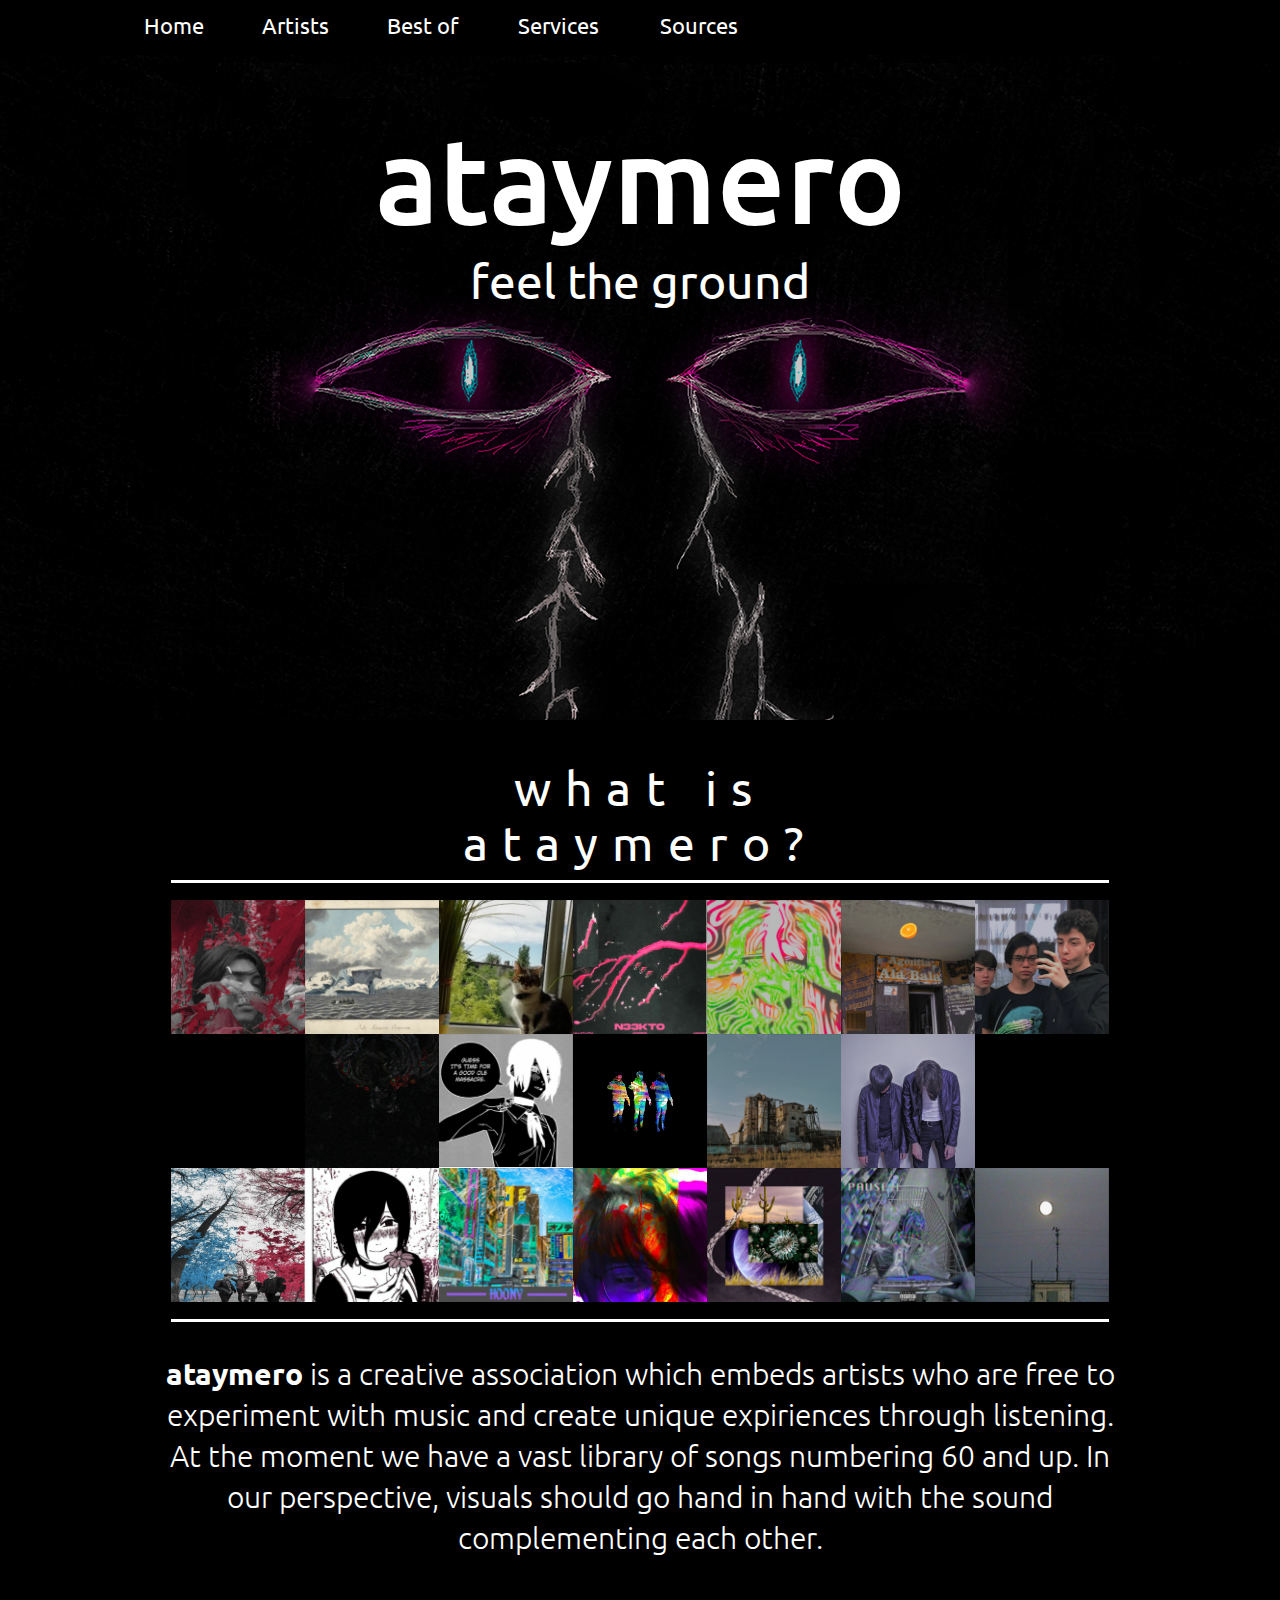
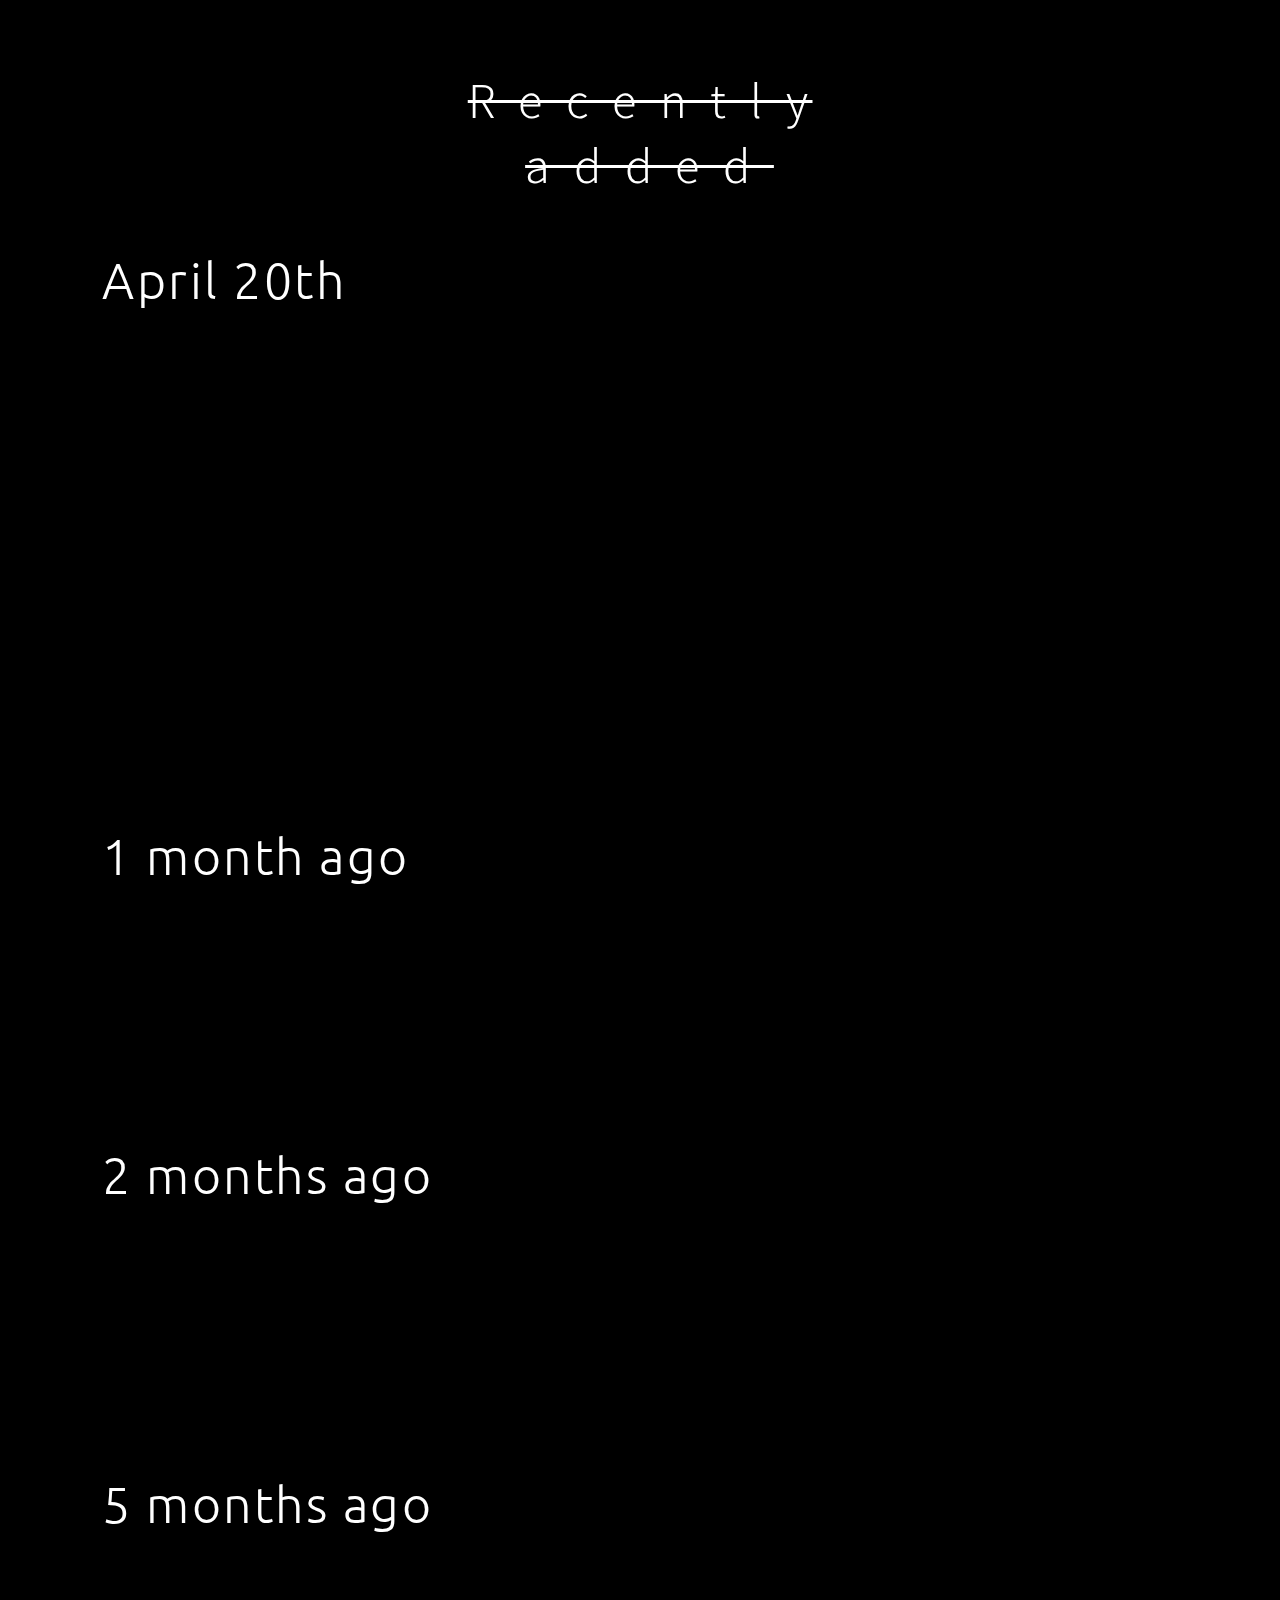
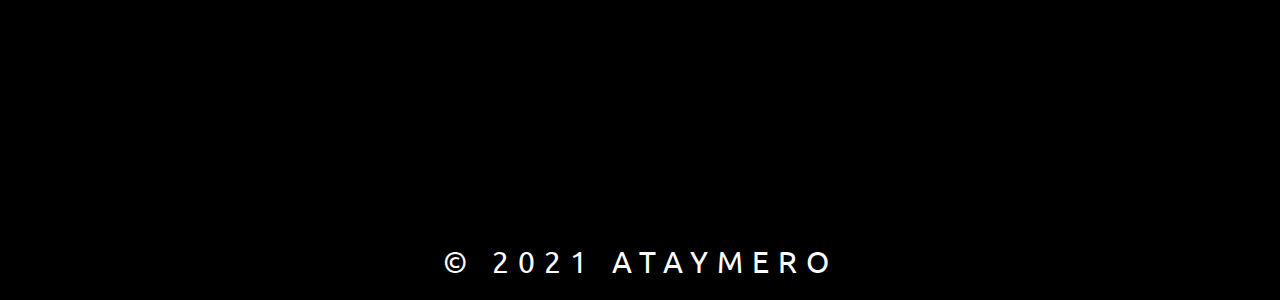
<file: index.html>
<!DOCTYPE html>
<html lang="en">
<head>
    <meta charset="UTF-8">
    <meta http-equiv="X-UA-Compatible" content="IE=edge">
    <meta name="viewport" content="width=device-width, initial-scale=1.0">
    <link rel="stylesheet" href="reset.css">
    <link rel="stylesheet" href="frumos.css">
    <link rel="preconnect" href="https://fonts.gstatic.com">
    <link href="https://fonts.googleapis.com/css2?family=Ubuntu:wght@400;500;700&display=swap" rel="stylesheet">
    <link href="https://fonts.googleapis.com/css2?family=Assistant:wght@300&display=swap" rel="stylesheet">
    <link rel="preconnect" href="https://fonts.gstatic.com">
    <link href="https://fonts.googleapis.com/css2?family=Ubuntu:wght@300&display=swap" rel="stylesheet">
    <title>ataymero - home</title>
</head>
<body>
    <div class="container">
        <img src="Images/atymero site.png" alt="" class="background">
        <div id="topbar">
        <ul class="nav-list">
            <li class="element"><a href="index.html">Home</a></li>
            <li class="element"><a href="artists.html">Artists</a></li>
            <li class="element"><a href="bestof.html">Best of</a></li>
            <li class="element"><a href="services.html">Services</a></li>
            <li class="element"><a href="sources.html">Sources</a></li>
        </ul>
        </div>
        <h1 class="ataymero"><a target="_blank" href="https://ataymero.carrd.co">ataymero</a></h1>
        <h2 class="ataymero" id="ground">feel the ground</h2>
    </div>
    <h2 id="what">
        <pre>
what is
ataymero?
        </pre>
    </h2>
    <div class="container2">
        <table class="colaj" border="3">
            <tr>
                <td><img src="Images/colaj/caramen.jpg" alt="" style="width: 134px; height: 134px;"></td>
                <td><img src="Images/colaj/ice.png" alt="" width="134px" height="134px"></td>
                <td><img src="Images/colaj/murka.png" alt="" width="134px" height="134px"></td>
                <td><img src="Images/colaj/nikto.png" alt="" width="134px" height="134px"></td>
                <td><img src="Images/colaj/stutter.png" alt="" width="134px" height="134px"> </td>
                <td><img src="Images/colaj/alabala.png" alt="" width="134px" height="134px"></td>
                <td><img src="Images/colaj/pup.jpg" alt="" style="width: 134px; height: 134px;"></td>
            </tr>
            <tr>
                <td></td>
                <td><img src="Images/colaj/manus.png" alt="" width="134px" height="134px"></td>
                <td><img src="Images/colaj/gruesome.png" alt="" width="134px" height="134px"></td>
                <td><img src="Images/colaj/3.jpg" alt="" width="134px" height="134px"></td>
                <td><img src="Images/colaj/cross.png" alt="" width="134px" height="134px"></td>
                <td><img src="Images/colaj/castles.png" alt="" width="134px" height="134px"></td>
                <td></td>
            </tr>
            <tr>
                <td><img src="Images/colaj/bluered.png" alt="" style="width: 134px; height: 134px; "></td>
                <td><img src="Images/colaj/tea.png" alt="" width="134px" height="134px"></td>
                <td><img src="Images/colaj/tokyo.png" alt="" width="134px" height="134px"></td>
                <td><img src="Images/colaj/witness.png" alt="" width="134px" height="134px"></td>
                <td><img src="Images/colaj/2004.png" alt="" width="134px" height="134px"></td>
                <td><img src="Images/colaj/shop.png" alt="" width="134px" height="134px"></td>
                <td><img src="Images/colaj/ds.png" alt="" style="width: 134px; height: 134px;"></td>
            </tr>
        </table>
        <p class="text">
            <span>ataymero</span> is a creative association which embeds artists who are free to experiment with music and create unique expiriences through listening. At the moment we have a vast library of songs numbering 60 and up. 
In our perspective, visuals should go hand in hand with the sound complementing each other.
        </p>
    </div>
    <div class="container3">
        <h1 class="recent">Recently added</h1>  
        <h2 class="dates" id="april20">April 20th</h2>
        <div class="stutter"></div>
        <iframe width="100%" height="420px" scrolling="no" frameborder="no" allow="autoplay" src="https://w.soundcloud.com/player/?url=https%3A//api.soundcloud.com/playlists/1245385066&color=%23050505&auto_play=false&hide_related=true&show_comments=true&show_user=true&show_reposts=false&show_teaser=false"></iframe>
        <div style="font-size: 10px; color: #000000;line-break: anywhere;word-break: normal;overflow: hidden;white-space: nowrap;text-overflow: ellipsis; font-family: Interstate,Lucida Grande,Lucida Sans Unicode,Lucida Sans,Garuda,Verdana,Tahoma,sans-serif;font-weight: 100;">
            <a href="https://soundcloud.com/lilitlith" title="LIL LIT LITH" target="_blank" style="color: #000000; text-decoration: none;">LIL LIT LITH</a> 
            <a href="https://soundcloud.com/lilitlith/sets/stutter" title="stutter" target="_blank" style="color: #000000; text-decoration: none;">stutter</a>
        </div>
        <h2 class="dates" id="alabalasong">1 month ago</h2>
        <iframe id="alabala" width="100%" height="166px" scrolling="no" frameborder="no" allow="autoplay" src="https://w.soundcloud.com/player/?url=https%3A//api.soundcloud.com/tracks/1021735723&color=%23050505&auto_play=false&hide_related=true&show_comments=true&show_user=true&show_reposts=false&show_teaser=false"></iframe><div style="font-size: 10px; color: #000000;line-break: anywhere;word-break: normal;overflow: hidden;white-space: nowrap;text-overflow: ellipsis; font-family: Interstate,Lucida Grande,Lucida Sans Unicode,Lucida Sans,Garuda,Verdana,Tahoma,sans-serif;font-weight: 100;"><a href="https://soundcloud.com/werrrz" title="werrz" target="_blank" style="color: #000000; text-decoration: none;"></a>  <a href="https://soundcloud.com/werrrz/ala-bala" title="ala bala" target="_blank" style="color: #000000; text-decoration: none;"></a></div>
        <h2 class="dates" id="month">2 months ago</h2>
        <iframe id="suicide" width="100%" height="166px" scrolling="no" frameborder="no" allow="autoplay" src="https://w.soundcloud.com/player/?url=https%3A//api.soundcloud.com/tracks/998351302&color=%23050505&auto_play=false&hide_related=true&show_comments=true&show_user=true&show_reposts=false&show_teaser=false"></iframe><div style="font-size: 10px; color: #000000;line-break: anywhere;word-break: normal;overflow: hidden;white-space: nowrap;text-overflow: ellipsis; font-family: Interstate,Lucida Grande,Lucida Sans Unicode,Lucida Sans,Garuda,Verdana,Tahoma,sans-serif;font-weight: 100;"><a href="https://soundcloud.com/lilitlith" title="LIL LIT LITH" target="_blank" style="color: #000000; text-decoration: none;"></a>  <a href="https://soundcloud.com/lilitlith/that-time-i-was-the-witness" title="that time I was the witness" target="_blank" style="color: #000000; text-decoration: none;"></a></div>    
        <h2 class="dates" id="okn2004">5 months ago</h2>
        <iframe id="hoony" width="100%" height="166" scrolling="no" frameborder="no" allow="autoplay" src="https://w.soundcloud.com/player/?url=https%3A//api.soundcloud.com/tracks/936707239&color=%23050505&auto_play=false&hide_related=true&show_comments=true&show_user=true&show_reposts=false&show_teaser=false"></iframe><div style="font-size: 10px; color: #000000;line-break: anywhere;word-break: normal;overflow: hidden;white-space: nowrap;text-overflow: ellipsis; font-family: Interstate,Lucida Grande,Lucida Sans Unicode,Lucida Sans,Garuda,Verdana,Tahoma,sans-serif;font-weight: 100;"><a href="https://soundcloud.com/hoonyb" title="hoony okn" target="_blank" style="color: #000000; text-decoration: none;"></a> <a href="https://soundcloud.com/hoonyb/2004a" title="2004" target="_blank" style="color: #cccccc; text-decoration: none;"></a></div>
    </div>
    <h2 class="copyright">© 2021 ATAYMERO</h2>
</body>
</html>
</file>
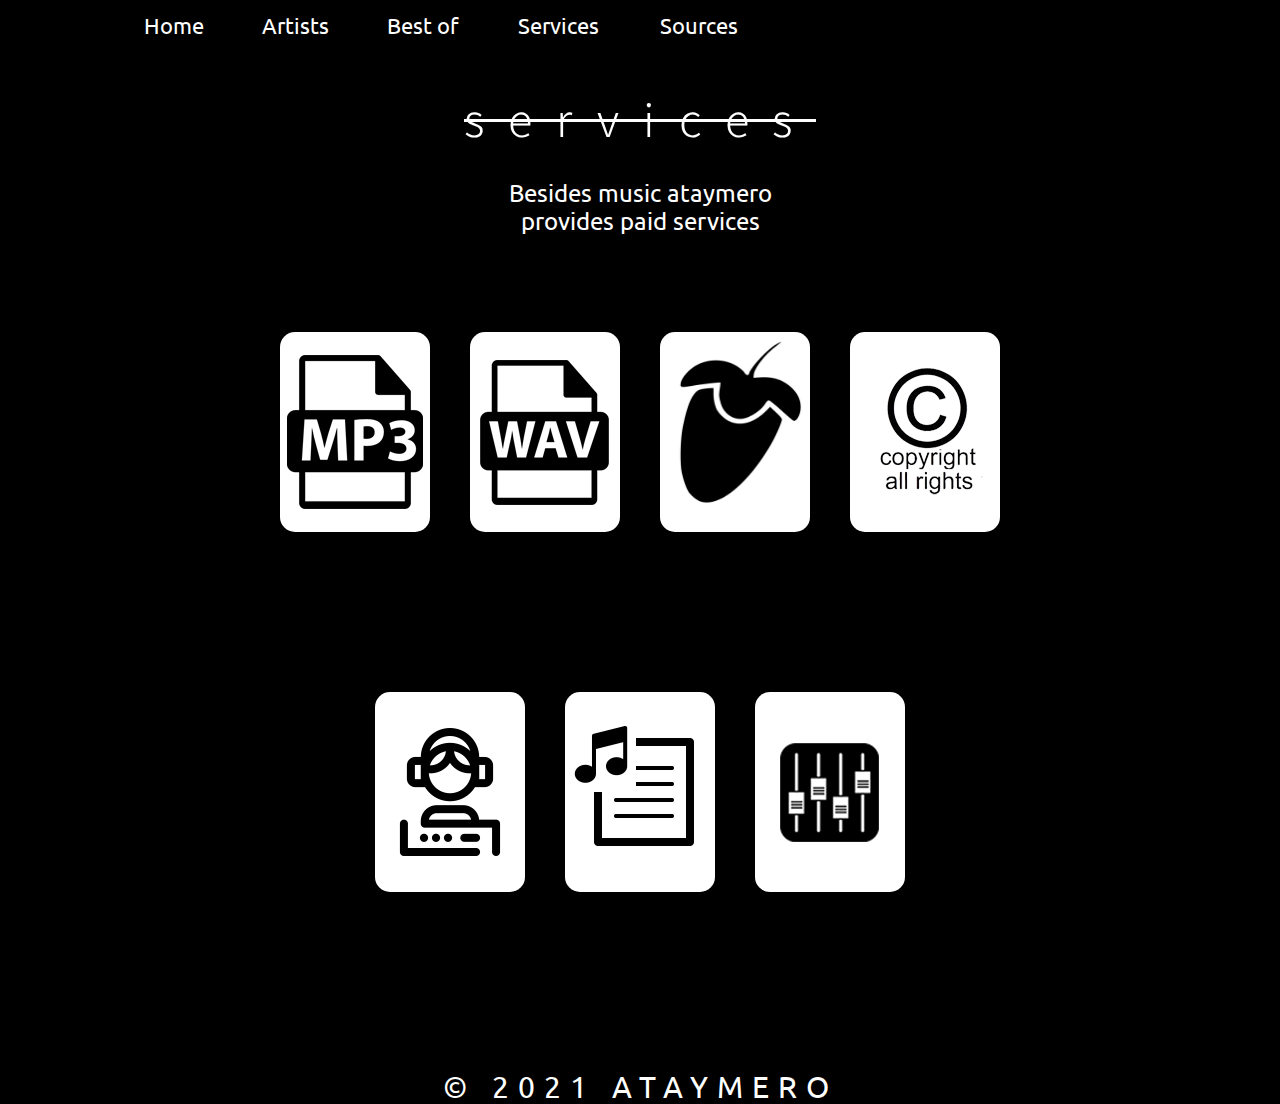
<file: services.html>
<!DOCTYPE html>
<html lang="en">
<head>
    <meta charset="UTF-8">
    <meta http-equiv="X-UA-Compatible" content="IE=edge">
    <meta name="viewport" content="width=device-width, initial-scale=1.0">
    <link rel="stylesheet" href="reset.css">
    <link rel="stylesheet" href="frumos.css">
    <link rel="stylesheet" href="services.css">
    <link href="https://fonts.googleapis.com/css2?family=Ubuntu:wght@400;500;700&display=swap" rel="stylesheet">
    <link rel="preconnect" href="https://fonts.gstatic.com">
    <link href="https://fonts.googleapis.com/css2?family=Assistant:wght@300&display=swap" rel="stylesheet">
    <title>ataymero - services</title>
</head>
<body id="serivce" style="height: 910px;">
    <div id="topbar">
        <ul class="nav-list">   
            <li class="element"><a href="index.html">Home</a></li>
            <li class="element"><a href="artists.html">Artists</a></li>
            <li class="element"><a href="bestof.html">Best of</a></li>
            <li class="element"><a href="services.html">Services</a></li>
            <li class="element"><a href="sources.html">Sources</a></li>
        </ul>
        </div>
        <h1 id="services">services</h1>
        <h2 id="description">Besides music ataymero provides paid services </h2>
    <div class="main1">
        <div class="box">
            <div>
                <img src="Images/service/mp3.png" alt="">
            </div>
            <p>mp3 rent - 5$</p>
        </div>
        <div class="box">
            <div>
                <img src="Images/service/wav.png" alt="">
            </div>
            <p>wav rent - 15$</p>
        </div>
        <div class="box">
            <div>
                <img src="Images/service/fl.png" alt="">
            </div>
            <p>trackout - 25$</p>
        </div>
        <div class="box">
            <div>
                <img src="Images/service/copy.png" alt="">
            </div>
            <p>exclusive - 50$</p>
        </div>
    </div>
    <div class="main1">
        <div class="box">
            <div>
                <img src="Images/service/production.png" alt="">
            </div>
            <p id="production">full production - ~$</p>
        </div>
        <div class="box">
            <div>
                <img src="Images/service/lyrics.png" alt="">
            </div>
            <p>lyrics - 10$</p>
        </div>
        <div class="box">
            <div>
                <img src="Images/service/mixing.png" alt="">
            </div>
            <p id="mastering">mastering - 10-30$</p>
        </div>
    </div>
    <h2 class="copyright">© 2021 ATAYMERO</h2>
</body> 
</html>
</file>
<file: frumos.css>
/*hover effect*/
.nav-list{  
   padding: 0;
   list-style: none;
   display: table;
   width: 400px;
   text-align: center;  
   font-family: Ubuntu, serif;
   font-weight: normal;
   position: relative;
   z-index: 10;
   left: 9%;
   font-size: 22px;
   width: 51%;
   top: 25%
}
body{
    background: #000000;
    height: 3500px;
}
.element{
    display: table-cell;
    position: relative;
}
a{
    text-decoration: none;
    color: white;
    margin: 20px;
}
.element::after{
    content: "";
    background: none repeat scroll 0 0 transparent;
    bottom: 0;
    display: block;
    height: 2px;
    left: 50%;
    position: absolute;
    background: white;
    transition: width 0.4s ease 0s, left 0.4s ease 0s;
    width: 0;
}
.element:hover::after{
    width: 100%;
    left:0;
}
/*hover effect*/

.ataymero{
    color: white;
    position: absolute;
    font-family: Ubuntu;
    font-style: normal;
    font-weight: 500;
    font-size: 120px;
    top: 178px;
    left: 50%;
    transform: translate(-50%, -50%);
    z-index: 7;
}
.background{
    width: 100%;
    height: 720px;
}
.container{
    position: relative;
    text-align: center;
}
#ground{
    font-size:48px;
    font-weight:normal;
    top:280px
}
#topbar{
    position: fixed;
    top: 0;
    width: 100%;
    height: 55px;
    background: white;
    z-index: 8;
    background: black;
}
#what{
position: relative;
width: 100%;
height: 40px;
left: 50%;  
transform: translate(-50%, -50%);
top: 60px;
font-family: Ubuntu;
font-style: normal;
font-weight: normal;
font-size: 48px;
line-height: 55px;  
text-align: center;
letter-spacing: 0.3em;
color: #FFFFFF;
z-index: 5;
}
table::before{
    content: "";
    position: absolute;
    width: 100%;
    height: 3px;
    top: -20px;
    background: #FFFFFF;
}
table::after{
    content: "";
    position: absolute;
    width: 100%;
    height: 3px;
    bottom: -20px;
    background: #FFFFFF;
    z-index: -1;
}
pre{    
    height: 120px;
}
.container2{
    width: 100%;    
    height: 937px;
}   
.colaj{
    position: relative;
    top: 341px;
    left: 50%;
    transform: translate(-50%, -50%);
}
td{
    transition: all 0.15s ease-in-out 0s;
    z-index: 10;
}   
td:hover{
    transform: scale(1.5);
}
.text
{
    position: absolute;
    width: 950px;
    height: 294px;
    left: 50%;
    transform: translate(-50%, -50%);
    top: 1500px;
    font-family: Ubuntu;
    font-style: normal;
    font-weight: 300;
    font-size: 30px;
    line-height: 41px;
    text-align: center;
    color: #FFFFFF;
}
span{
    font-weight: bold;
}
.recent{
    overflow: hidden;
    position: absolute;
    width: 345px;
    height: 110px;
    left:50%;
    transform: translate(-50%,-50%);
    top: 1732px;
    font-family: Assistant;
    font-style: normal;
    font-weight: 300;
    font-size: 50px;
    line-height: 65px;
    display: flex;
    align-items: center;
    text-align: center;
    letter-spacing: 0.475em;
    text-decoration-line: line-through;
    text-decoration-thickness: 3px;
    color: white;
}
.container3{
    width: 80%;
    height: 1500px;
}
.dates{
    position: absolute;
    width: 250px;
    height: 50px;
    left: 10%;
    top: 1854px;
    font-family: Ubuntu;
    font-style: normal;
    font-weight: 300;
    font-size: 50px;
    line-height: 57px;
    display: flex;
    align-items: center;
    text-align: center;
    letter-spacing: 0.05em;
    color: #FFFFFF;
}

#april20::before{
    content: "April 20th";
    position:absolute;
    top: 0;
    left: 0;
    color: black;
    z-index: -1;
    transition: all .4s;
}
#april20::after{
    content: "April 20th";
    position:absolute;
    top: 0;
    left: 0;
    color: black;
    z-index: -1;
    transition: all .4s;
}
#april20:hover::before{
    transform: translate(0px, -5px);
    text-shadow: 2px 2px 10px rgb(9, 255, 0);
}
#april20:hover::after{
    transform: translate(0px, 5px);
    text-shadow: 2px 2px 10px rgb(255, 67, 98);
}
#april20{
    left:8%
}
iframe{
    position: relative;
    left: 12%;
    top: 260px;
}
#alabala{
    top: 350px;
}
#alabalasong{
    position: relative;
    top: 300px;
    width: 400px;
}
#alabalasong::before{
    content: "1 month ago";
    position:absolute;
    top: 0;
    left: 0;
    color: black;
    z-index: -1;
    transition: all .4s;
}
#alabalasong::after{
    content: "1 month ago";
    position:absolute;
    top: 0;
    left: 0;
    color: black;
    z-index: -1;
    transition: all .4s;
}
#alabalasong:hover::before{
    transform: translate(0px, -5px);
    text-shadow: 2px 2px 10px rgb(255, 217, 0);
}
#alabalasong:hover::after{
    transform: translate(0px, 5px);
    text-shadow: 2px 2px 10px rgb(177, 177, 177);
}
#month{
    position: relative;
    top: 390px;
    width: 400px;
}
#month::before{
    content: "2 months ago";
    position:absolute;
    top: 0;
    left: 0;
    color: black;
    z-index: -1;
    transition: all .4s;
}
#month::after{
    content: "2 months ago";
    position:absolute;
    top: 0;
    left: 0;
    color: black;
    z-index: -1;
    transition: all .4s;
}
#month:hover::before{
    transform: translate(0px, -5px);
    text-shadow: 2px 2px 10px rgb(170, 0, 192);
}
#month:hover::after{
    transform: translate(0px, 5px);
    text-shadow: 2px 2px 10px rgb(255, 0, 0);
}
#suicide{
    top: 450px;
}
#okn2004{   
    position: relative;
    top: 490px;
    width: 400px;
}
#okn2004::before{
    content: "5 months ago";
    position:absolute;
    top: 0;
    left: 0;
    color: black;
    z-index: -1;
    transition: all .4s;
}
#okn2004::after{
    content: "5 months ago";
    position:absolute;
    top: 0;
    left: 0;
    color: black;
    z-index: -1;
    transition: all .4s;
}
#okn2004:hover::before{
    transform: translate(0px, -5px);
    text-shadow: 2px 2px 10px rgb(170, 0, 192);
}
#okn2004:hover::after{
    transform: translate(0px, 5px);
    text-shadow: 2px 2px 10px rgb(53, 46, 73);
}
#hoony{
    top: 550px;
}
.copyright{
    position: relative;
    font-family: Ubuntu;
    font-style: normal;
    font-weight: normal;
    font-size: 30px;
    letter-spacing: 0.3em;
    color: #FFFFFF;
    top: 250px;
    text-align: center;
}
</file>
<file: services.css>
#services{
    overflow: hidden;
    position: absolute;
    width: 420px;
    height: 86px;   
    font-family: Assistant;
    font-style: normal;
    font-weight: 300;
    font-size: 50px;
    line-height: 84px;
    text-align: center;
    letter-spacing: 0.475em;
    text-decoration-line: line-through;
    left: 50%;
    top: 120px;
    transform: translate(-50%,-50%);
    color: #FFFFFF;
    text-decoration-thickness: 3px;
}
#description{
    position: relative;
    width: 339px;   
    height: 102px;
    left: 50%;
    transform: translate(-50%, -50%);
    top: 230px;
    font-family: Ubuntu;
    font-style: normal;
    font-weight: normal;
    font-size: 24px;;
    line-height: 28px;
    text-align: center;
    color: #FFFFFF;
}
*{
    margin: 0;
    padding: 0;
    box-sizing: border-box;
}
body{
    background-color: black;
}
.main1{
    position: relative;
    top: 150px;
    height: 40vh;
    display: flex;
    justify-content: center;
    align-items: center;
}
.box{
    width: 150px;
    height: 200px;
    box-shadow: 0 0 20px rgba(0, 0, 0, 0.197);
    background: white;
    overflow: hidden;
    margin: 20px;
    cursor: pointer;
    border-radius: 15px;
}
.box div{
    width: 150px;
    height: 200px;
    
}
.box div img{
    width: 100%;
    height: 100%;
    transform-origin: top;
    border-radius: 10px;
    box-shadow: 0 0 20px rgba(0, 0, 0, 0.197);
    transition: transform .4s;
}
.box:hover div img{
    transform: scale(0.8) translateY(10px);
}
.box p{
    position: relative;
    text-align: center;
    transition: all .4s;
    font-family: ubuntu;
    font-size: 20px;
}
.box:hover p{
    transform: translate(0, -25px);
}   
#mastering{
    font-size: 15px;
}
#production{
    font-size: 15px;
}
</file>
